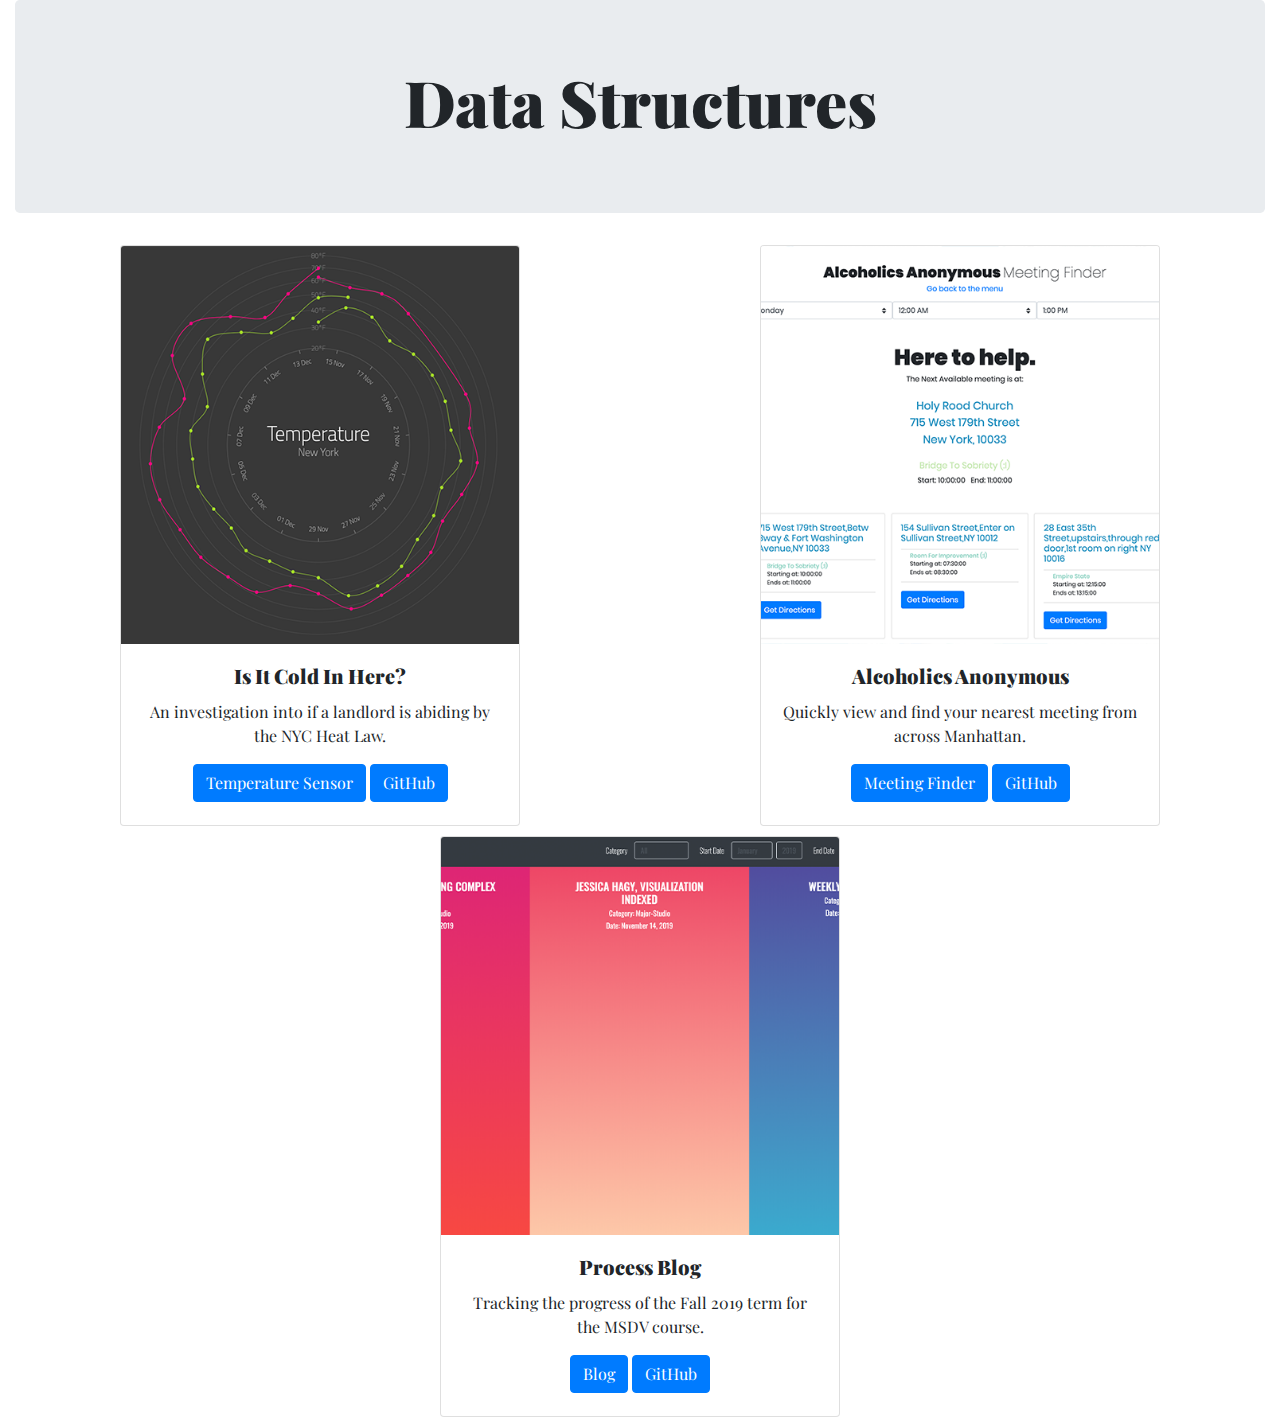
<file: week10/public/index.html>
<head>
    <link href="https://fonts.googleapis.com/css?family=Playfair+Display:400,700,900&display=swap" rel="stylesheet">
    <link rel="stylesheet" href="https://maxcdn.bootstrapcdn.com/bootstrap/4.0.0/css/bootstrap.min.css" integrity="sha384-Gn5384xqQ1aoWXA+058RXPxPg6fy4IWvTNh0E263XmFcJlSAwiGgFAW/dAiS6JXm" crossorigin="anonymous">
    <link rel='stylesheet' type='text/css' href='styles.css'/>
</head>
<body>
  <div class="container-fluid">
    <div class="jumbotron text-center">
      <h1>Data Structures</h1>
    </div>
    <div class='row text-center'>
      <div class='col'>
      <div class="card tempcard" style="width: 25rem;">
        <a href="./temperature.html">
        <img src="./images/temp-1.png" class="card-img-top" alt="...">
        </a>
        <div class="card-body">
          <h5 class="card-title">Is It Cold In Here?</h5>
          <p class="card-text">An investigation into if a landlord is abiding by the NYC Heat Law.</p>
          <a href="./temperature.html" class="btn btn-primary">Temperature Sensor</a>
          <a href="https://github.com/neil-oliver/data-structures/tree/master/week10" class="btn btn-primary">GitHub</a>
        </div>
      </div>
      </div>
      <div class='col'>
        <div class="card aacard" style="width: 25rem;">
          <a href="./aa.html">
          <img src="./images/aa-1.png" class="card-img-top" alt="...">
          </a>
          <div class="card-body">
            <h5 class="card-title">Alcoholics Anonymous</h5>
            <p class="card-text">Quickly view and find your nearest meeting from across Manhattan.</p>
            <a href="./aa.html" class="btn btn-primary">Meeting Finder</a>
            <a href="https://github.com/neil-oliver/data-structures/tree/master/week10" class="btn btn-primary">GitHub</a>
          </div>
        </div>
      </div>
      <div class='col'>
        <div class="card blogcard" style="width: 25rem;">
          <a href="./blog.html">
          <img src="./images/blog-1.png" class="card-img-top" alt="...">
          </a>
          <div class="card-body">
            <h5 class="card-title">Process Blog</h5>
            <p class="card-text">Tracking the progress of the Fall 2019 term for the MSDV course.</p>
            <a href="./blog.html" class="btn btn-primary">Blog</a>
            <a href="https://github.com/neil-oliver/data-structures/tree/master/week10" class="btn btn-primary">GitHub</a>
          </div>
        </div>
      </div>
    </div>
  </div>

    <script src="https://code.jquery.com/jquery-3.2.1.slim.min.js" integrity="sha384-KJ3o2DKtIkvYIK3UENzmM7KCkRr/rE9/Qpg6aAZGJwFDMVNA/GpGFF93hXpG5KkN" crossorigin="anonymous"></script>
    <script src="https://cdnjs.cloudflare.com/ajax/libs/popper.js/1.12.9/umd/popper.min.js" integrity="sha384-ApNbgh9B+Y1QKtv3Rn7W3mgPxhU9K/ScQsAP7hUibX39j7fakFPskvXusvfa0b4Q" crossorigin="anonymous"></script>
    <script src="https://maxcdn.bootstrapcdn.com/bootstrap/4.0.0/js/bootstrap.min.js" integrity="sha384-JZR6Spejh4U02d8jOt6vLEHfe/JQGiRRSQQxSfFWpi1MquVdAyjUar5+76PVCmYl" crossorigin="anonymous"></script>
 
</body>
</file>
<file: week10/public/styles.css>
h1 {
    font-size: 4em;
    font-weight: 900;
}
h5 {
    font-weight: 900;
}

.aacard img:hover {
    content: url(./images/aa-2.png);
}

.blogcard img:hover {
    content: url(./images/blog-2.png);
}

.tempcard img:hover {
    content: url(./images/temp-2.png);
}
body{
    font-family: 'Playfair Display', serif;

}

.card {
        margin: 0 auto; /* Added */
        float: none; /* Added */
        margin-bottom: 10px; /* Added */
}

.card .btn{
    margin-bottom: 0.2rem;
}
</file>
